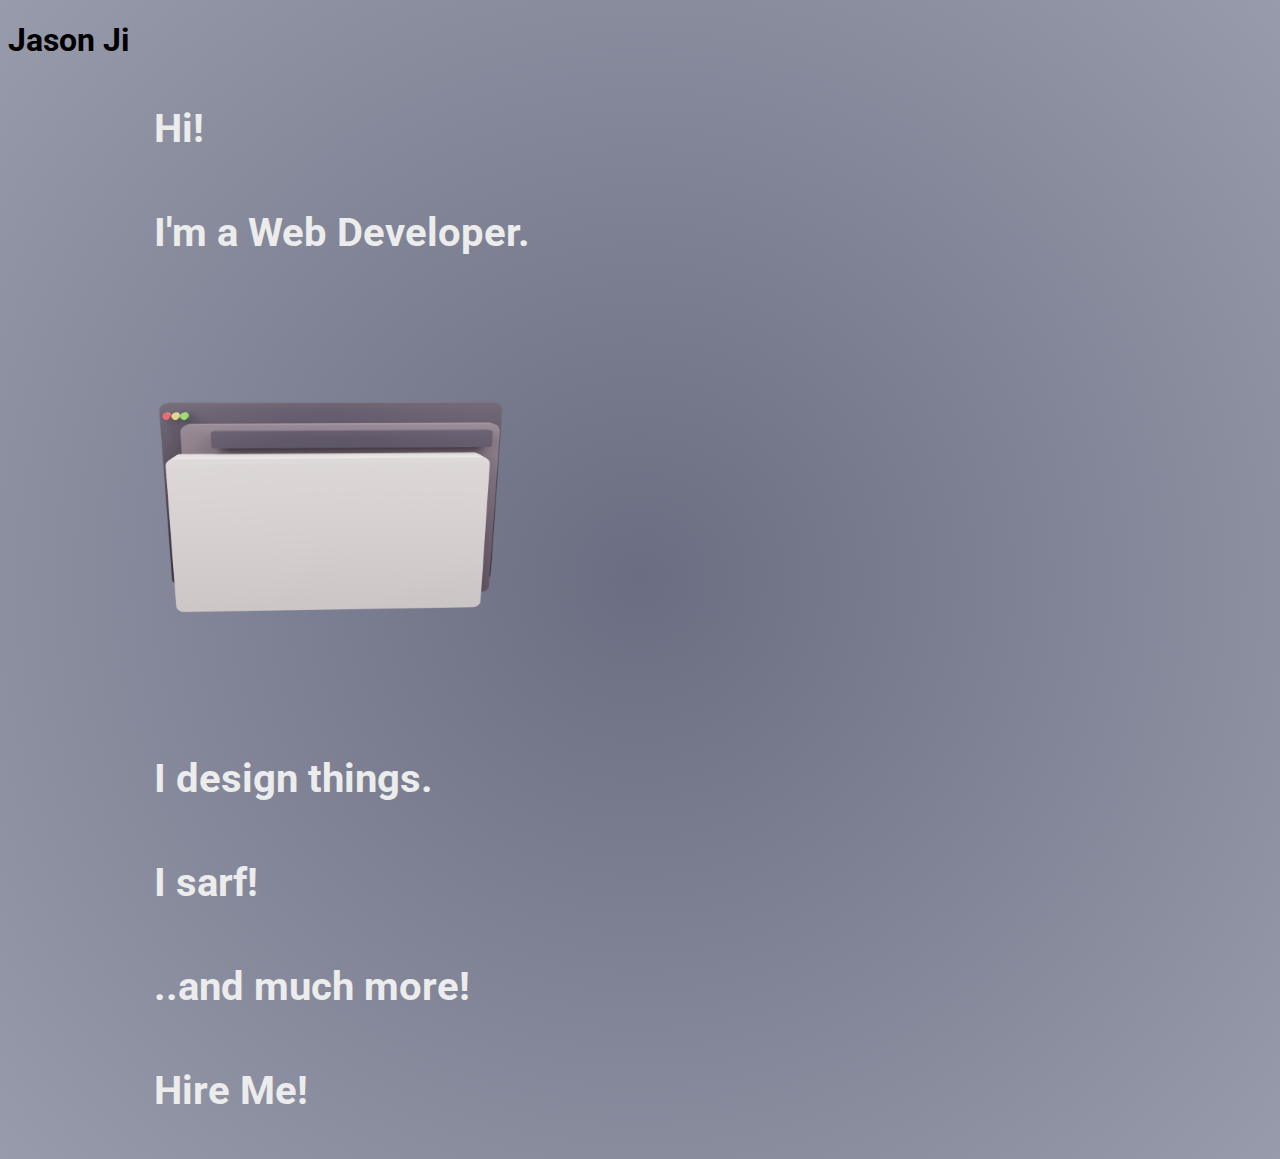
<file: index.html>
<!DOCTYPE html>
<!--[if lt IE 7]>      <html class="no-js lt-ie9 lt-ie8 lt-ie7"> <![endif]-->
<!--[if IE 7]>         <html class="no-js lt-ie9 lt-ie8"> <![endif]-->
<!--[if IE 8]>         <html class="no-js lt-ie9"> <![endif]-->
<!--[if gt IE 8]>      <html class="no-js"> <!--<![endif]-->
<html>
    <head>
        <meta charset="utf-8">
        <meta http-equiv="X-UA-Compatible" content="IE=edge">
        <title>Jason Ji</title>
        <meta name="description" content="">
        <meta name="viewport" content="width=device-width, initial-scale=1">
        <link rel="preconnect" href="https://fonts.googleapis.com">
        <link rel="preconnect" href="https://fonts.gstatic.com" crossorigin>
        <link href="https://fonts.googleapis.com/css2?family=Roboto&display=swap" rel="stylesheet"> 
        <link rel="stylesheet" href="./style.css">
        
    </head>
    <body>
        <!--[if lt IE 7]>
            <p class="browsehappy">You are using an <strong>outdated</strong> browser. Please <a href="#">upgrade your browser</a> to improve your experience.</p>
        <![endif]-->
        <div class="main">
            <div class="header">
                <h1>Jason Ji</h1>
            </div>
            <div class="skills">
                <h2>Hi!</h2>
                <h2>I'm a Web Developer.</h2>
                <img class="ui" src="./media/ui08_transparent.png">
                <h2>I design things.</h2>
                <h2>I sarf!</h2>
                <h2>..and much more!</h2>
                <h2>Hire Me!</h2>
            </div>
            
        </div>
        <script src="" async defer></script>
    </body>
</html>
</file>
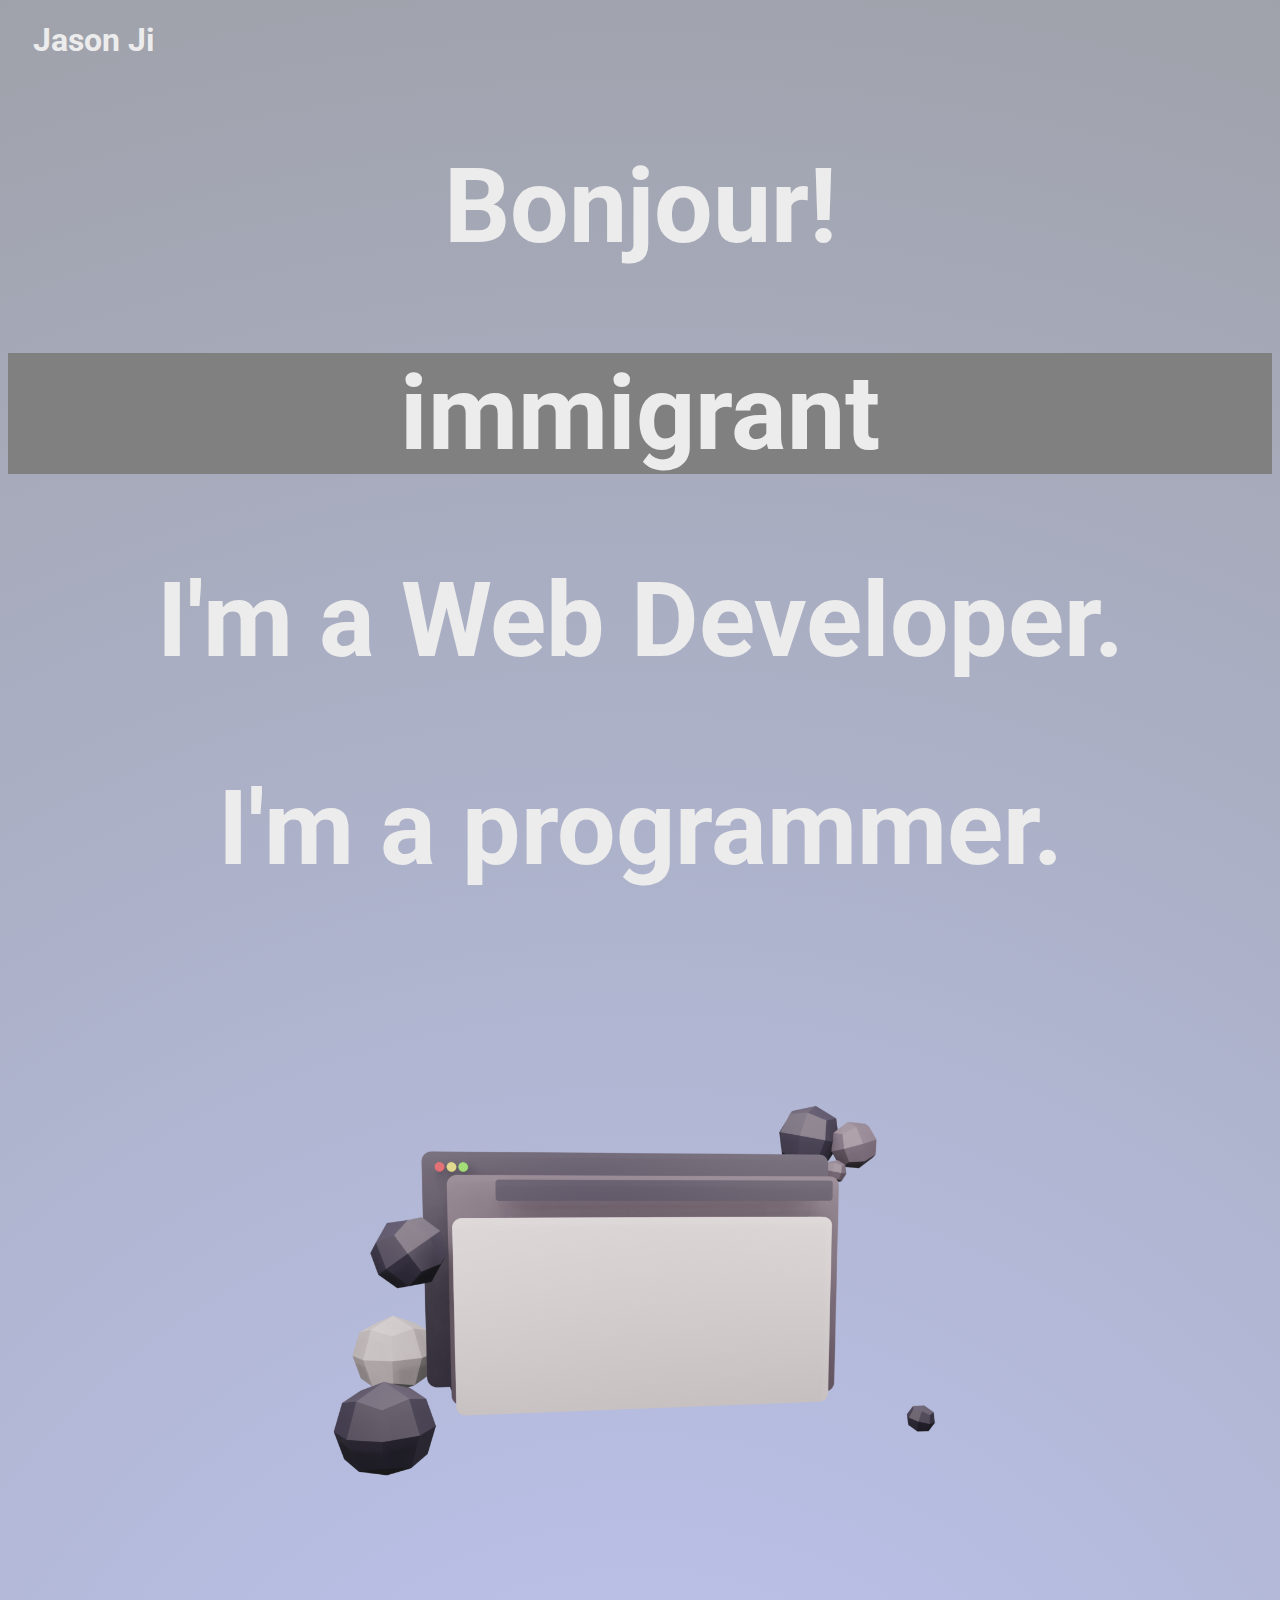
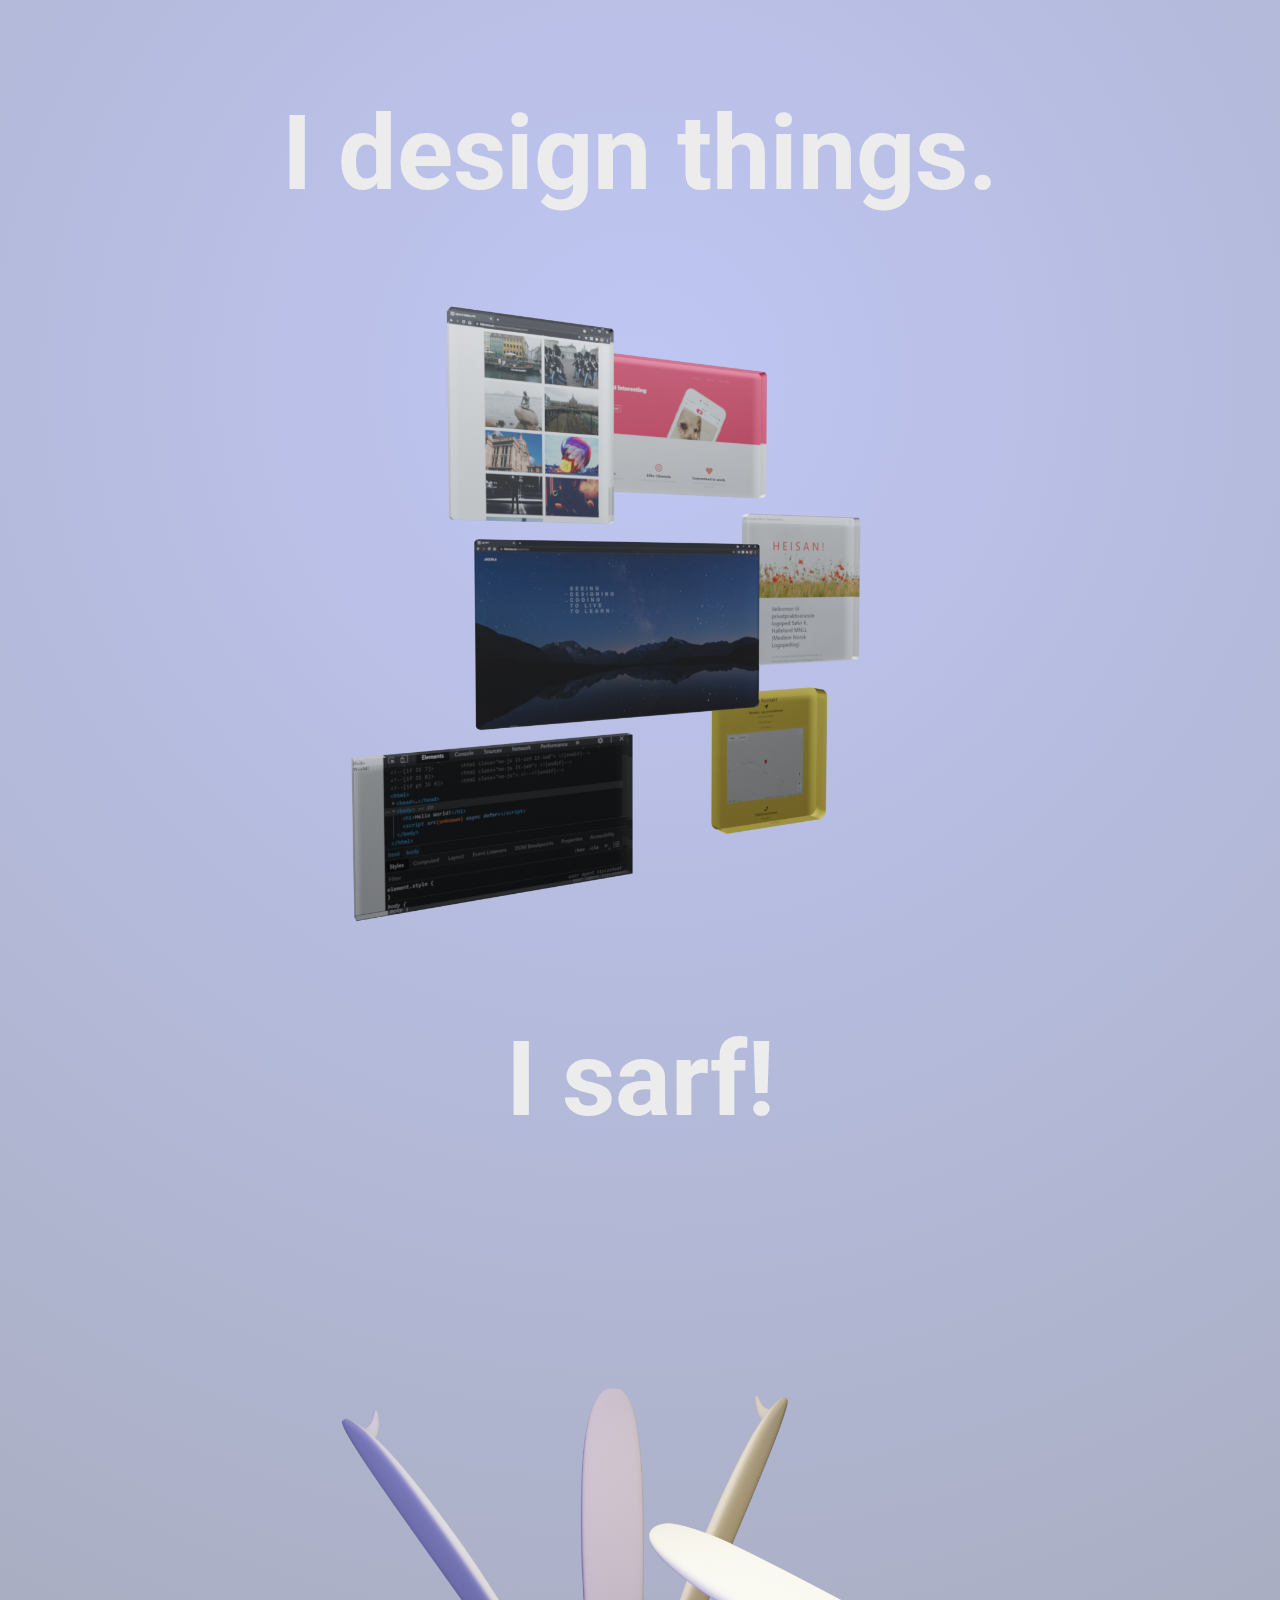
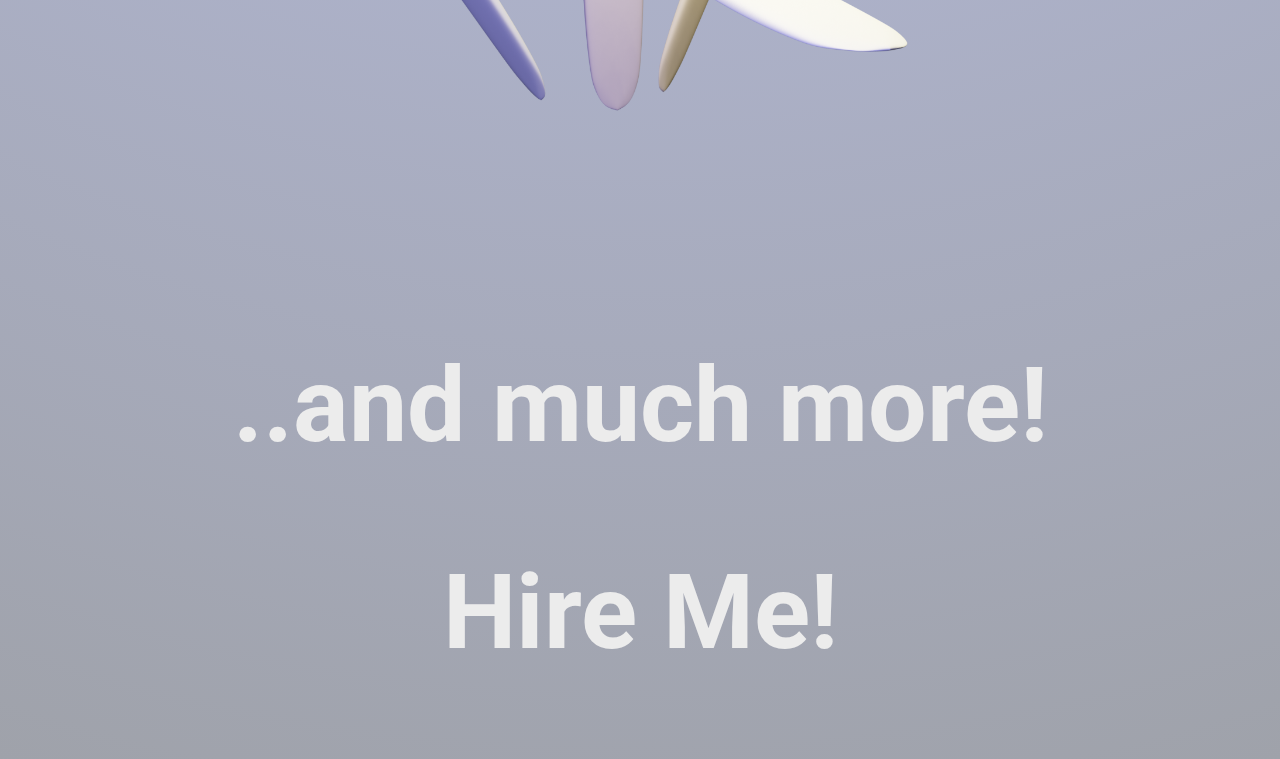
<file: index1_1.html>
<!DOCTYPE html>
<!--[if lt IE 7]>      <html class="no-js lt-ie9 lt-ie8 lt-ie7"> <![endif]-->
<!--[if IE 7]>         <html class="no-js lt-ie9 lt-ie8"> <![endif]-->
<!--[if IE 8]>         <html class="no-js lt-ie9"> <![endif]-->
<!--[if gt IE 8]>      <html class="no-js"> <!--<![endif]-->
<html>
    <head>
        <meta charset="utf-8">
        <meta http-equiv="X-UA-Compatible" content="IE=edge">
        <title>Jason Ji v1.1</title>
        <meta name="description" content="">
        <meta name="viewport" content="width=device-width, initial-scale=1">
        <link rel="preconnect" href="https://fonts.googleapis.com">
        <link rel="preconnect" href="https://fonts.gstatic.com" crossorigin>
        <link href="https://fonts.googleapis.com/css2?family=Roboto&display=swap" rel="stylesheet"> 
        <link rel="stylesheet" href="./style1_1.css">
        
    </head>
    <body>
        <!--[if lt IE 7]>
            <p class="browsehappy">You are using an <strong>outdated</strong> browser. Please <a href="#">upgrade your browser</a> to improve your experience.</p>
        <![endif]-->
        <div class="main">
            
            <div class="title">
                <div class="header">
                    <h1>Jason Ji</h1>
                </div>
                <h2 id="greeting">Hi!</h2>
                <h2 id="demo"></h2>
                <h2>I'm a Web Developer.</h2>
                <h2>I'm a <span id="skillz">Web Developer</span>.</h2>
                <img class="center" src="./media/ui10_transparent.png">
            </div>

            <div class="features">
                <h2>I design things.</h2>
                <!-- <img class="center" src="./media/realui.2png.png"> -->
                <img class="center" src="./media/realui3.png">
                <h2>I sarf!</h2>
                <img class="center" src="./media/sarfbort2.png">
                <h2>..and much more!</h2>
                
            </div>

            <div class="cta">
                <h2>Hire Me!</h2>
            </div>
            
        </div>
        <script src="greeting.js" async defer></script>
    </body>
</html>
</file>
<file: style.css>
body {
    font-family: 'Roboto', sans-serif;
    background-color: rgba(151,155,171,255);
    background: radial-gradient(circle, rgba(107,110,130,1) 0%, rgba(151,155,171,1) 100%);
}

.skills {
    color:rgb(236, 236, 236);
    width: 80%;
    margin: auto;
}

.skills h2 {
    font-size: 2.5rem;
    padding: 12px 20px;
}

img {
    width: 40%;
}
</file>
<file: style1_1.css>
body {
    font-family: 'Roboto', sans-serif;
    background-color: rgba(151,155,171,255);
    background: radial-gradient(circle, rgb(191, 198, 243) 0%, rgb(159, 162, 170) 100%);
    color:rgb(236, 236, 236);
}

.header{
  padding-left: 2%;
}

.skills {
    color:rgb(236, 236, 236);
    width: 80%;
    margin: auto;
    text-align: center;
}

h2 {
    font-size: 6.5rem;
    padding: 0;
    text-align: center;
}


.center {
    display: block;
    margin-left: auto;
    margin-right: auto;
    width: 50%;
  }
</file>
